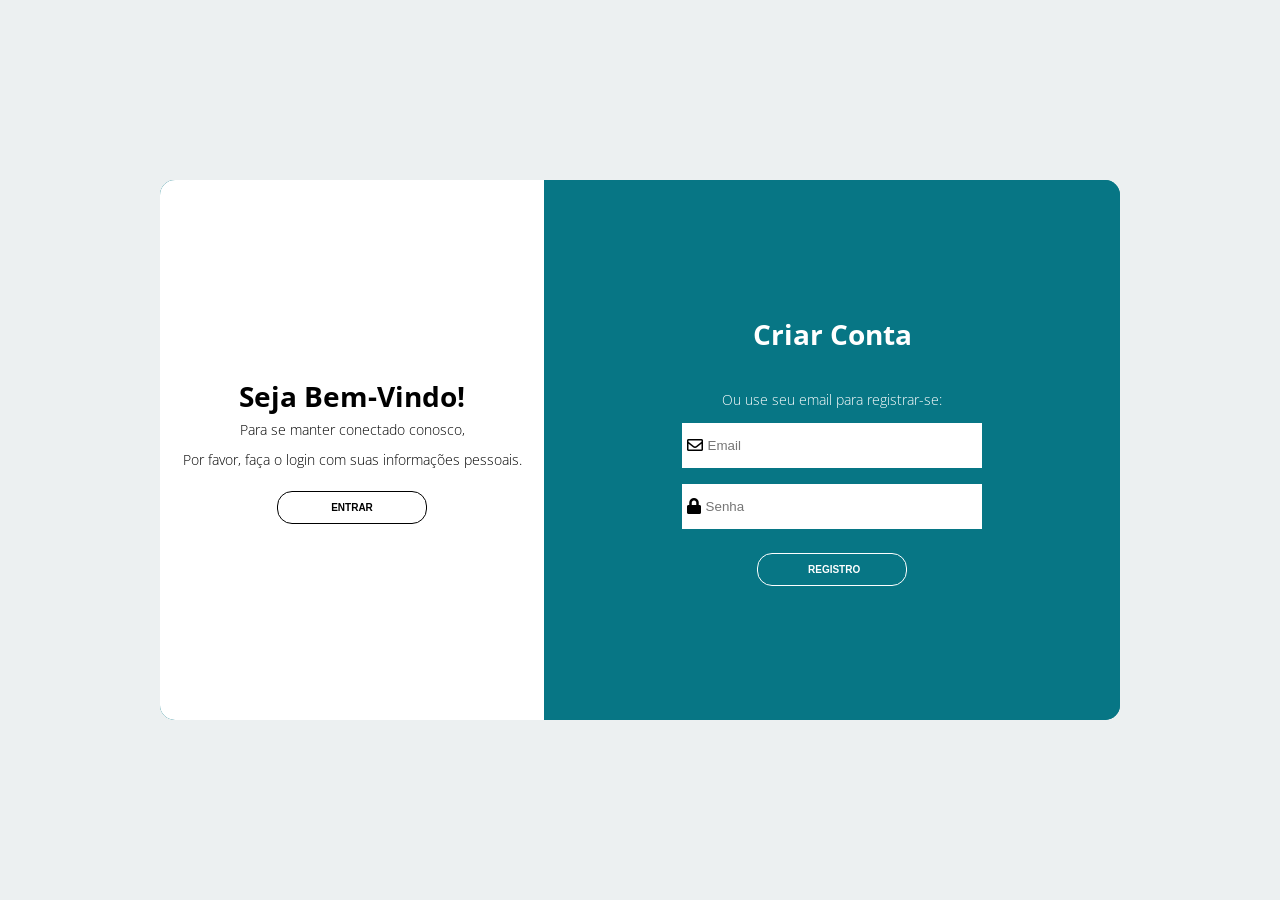
<file: login.html>
<!DOCTYPE html>
<html lang="pt-br">
<head>
    <meta charset="UTF-8">
    <meta name="viewport" content="width=device-width, initial-scale=1.0">
    <meta http-equiv="X-UA-Compatible" content="ie=edge">
    <title>Oásis Literário</title>
    <link rel="stylesheet" href="login.css">
    <link rel="shortcut icon" href="Icon/book-_1_.ico" type="image/x-icon">
    <link rel="stylesheet" href="https://use.fontawesome.com/releases/v5.8.2/css/all.css" integrity="sha384-oS3vJWv+0UjzBfQzYUhtDYW+Pj2yciDJxpsK1OYPAYjqT085Qq/1cq5FLXAZQ7Ay" crossorigin="anonymous">
</head>


<body>


    
    <div class="container">
        <div class="content first-content">
            <div class="first-column">
                <h2 class="title title-primary">Seja Bem-Vindo!</h2>
                <p class="description description-primary">Para se manter conectado conosco,</p>
                <p class="description description-primary">Por favor, faça o login com suas informações pessoais.</p>
                <button id="signin" class="btn btn-primary">Entrar</button>
            </div>    
            <div class="second-column">
                <h2 class="title title-second">Criar Conta</h2>
                <div class="social-media">
                    <ul class="list-social-media">
                        <a class="link-social-media" href="#">
                        </li>
                        </a>
                        
                        <script src="https://accounts.google.com/gsi/client" async></script>
                        <script>
                            function handleCredentialResponse(response) {
                            const data = jwt_decode(response.credential)
                            fullName.textContent = data.name
                            sub.textContent = data.sub
                            given_name.textContent = data.given_name
                            family_name.textContent = data.family_name
                            email.textContent = data.email
                            verifiedEmail.textContent = data.email_verified
                            picture.setAttribute("src", data.picture)
                            }

                            window.onload = function () {
                            google.accounts.id.initialize;
                            {
                            client_id: "786516950309-n37f4g14lar24m0odhcghd7f0s30l4qk.apps.googleusercontent.com"
                            callback: handleCredentialResponse
                            }
                        }      

                            google.accounts.id.renderButton(
                            document.getElementById("buttonDiv"),
                            { theme: "outline", size: "large" }  // customization attributes
                            );
                            google.accounts.id.prompt(); // also display the One Tap dialog
                            
                        </script>

                            <div id="buttonDiv"></div>

                        <div id="g_id_onload"
                            data-client_id="786516950309-n37f4g14lar24m0odhcghd7f0s30l4qk.apps.googleusercontent.com"
                            data-login_uri="http://localhost:5500/http://127.0.0.1:5500/login.html"
                            data-auto_prompt="false">
                            

                        </div>
                        <div class="g_id_signin"
                        data-type="icon"
                        data-size="large"
                        data-theme="filled_black"
                        data-text="login"
                        data-shape="circle"
                        data-logo_alignment="left">
                        </div>
                    

                    

                </div><!-- social media -->
                <p class="description description-second">Ou use seu email para registrar-se:</p>
                <form class="form">
                    
                    <label class="label-input" for="">
                        <i class="far fa-envelope icon-modify"></i>
                        <input type="email" placeholder="Email">
                    </label>
                    
                    <label class="label-input" for="">
                        <i class="fas fa-lock icon-modify"></i>
                        <input type="password" placeholder="Senha">
                    </label>
                    
                    
                    <button class="btn btn-second">Registro</button>        
                </form>
            </div><!-- second column -->
        </div><!-- first content -->
        <div class="content second-content">
            <div class="first-column">
                <h2 class="title title-primary">Olá!</h2>
                <p class="description description-primary">Insira seus dados pessoais</p>
                <p class="description description-primary">e comece a jornada conosco</p>
                <button id="signup" class="btn btn-primary">Cadastro</button>
            </div>
            <div class="second-column">
                <h2 class="title title-second">Faça login</h2>



                        <script src="https://accounts.google.com/gsi/client" async></script>
                            <div id="g_id_onload"
                            data-client_id="786516950309-n37f4g14lar24m0odhcghd7f0s30l4qk.apps.googleusercontent.com"
                            data-login_uri="http://localhost:5500"
                            data-auto_prompt="false">
                            </div>

                            <div class="g_id_signin"
                            data-type="icon"
                            data-size="large"
                            data-theme="filled_black"
                            data-text="login"
                            data-shape="circle"
                            data-logo_alignment="left">
                            </div>




                        
                
                <p class="description description-second">Ou use seu email:</p>
                <form class="form">
                
                    <label class="label-input" for="">
                        <i class="far fa-envelope icon-modify"></i>
                        <input type="email" placeholder="Email">
                    </label>
                
                    <label class="label-input" for="">
                        <i class="fas fa-lock icon-modify"></i>
                        <input type="password" placeholder="Senha">
                    </label>
                
                    <a class="password" href="#">Esqueceu sua senha?</a>
                    <button class="btn btn-second">Entrar</button>
                </form>
            </div><!-- second column -->
        </div><!-- second-content -->
    </div>
    <script src="main.js"></script>


    
</body>
</html>
</file>
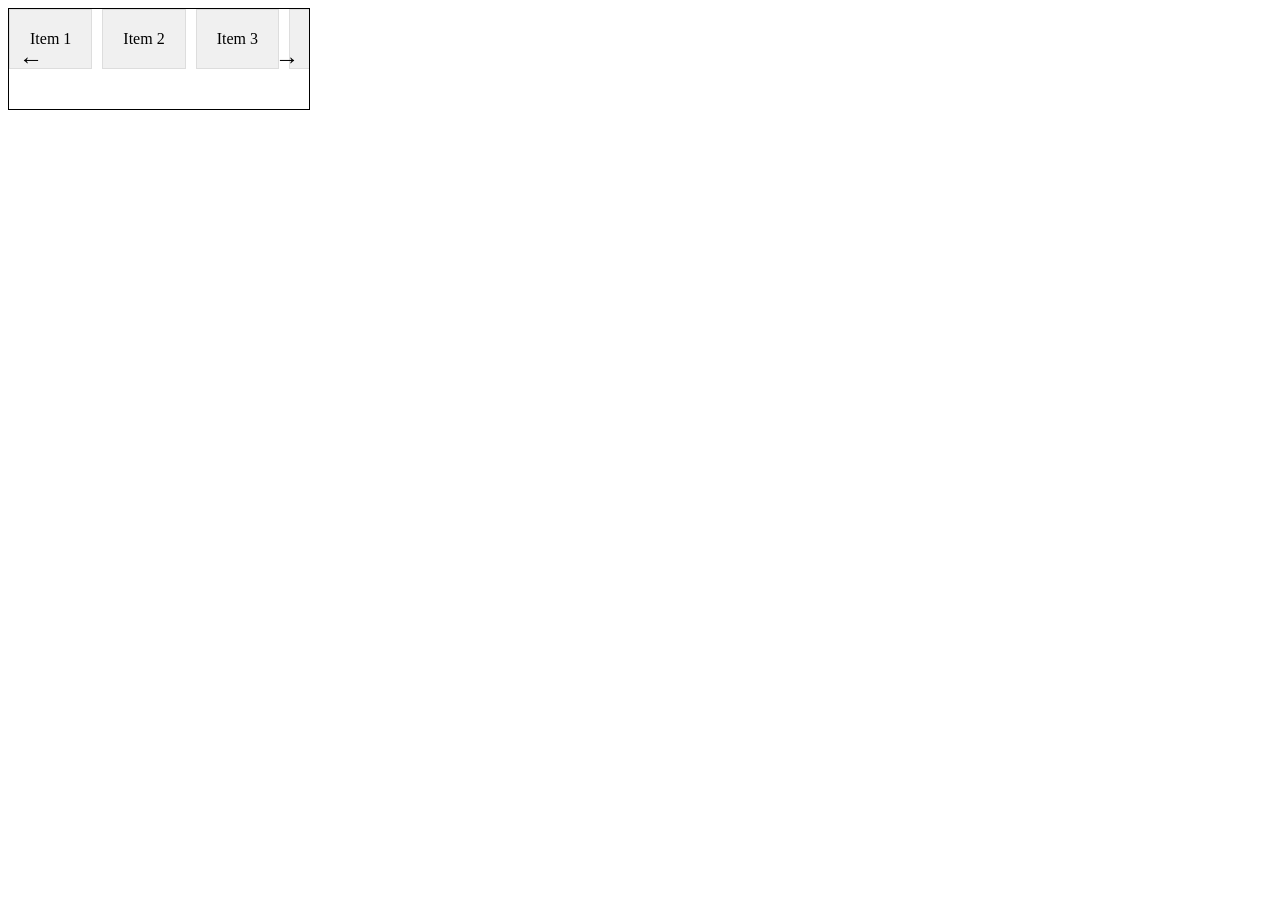
<file: teste.html>
<!DOCTYPE html>
<html lang="pt-br">
<head>
    <meta charset="UTF-8">
    <meta name="viewport" content="width=device-width, initial-scale=1.0">
    <title>Rolagem Horizontal com Setas</title>
    <style>
        .janela-com-rolagem-horizontal {
            width: 300px; /* Largura da janela */
            height: 100px; /* Altura da janela */
            overflow: hidden; /* Oculta o conteúdo que está fora da área visível */
            border: 1px solid #000; /* Adiciona uma borda */
            position: relative; /* Para posicionar as setas de forma absoluta */
        }
        .conteudo {
            width: 1000px; /* Largura maior que a da janela para forçar a rolagem */
            display: flex; /* Permite o conteúdo se estender horizontalmente */
            transition: transform 0.3s ease; /* Suaviza a transição ao mover */
        }
        .item {
            margin-right: 10px; /* Espaçamento entre os itens */
            background-color: #f0f0f0;
            padding: 20px;
            border: 1px solid #ddd;
        }
        .seta {
            position: absolute;
            top: 50%;
            transform: translateY(-50%);
            font-size: 24px;
            cursor: pointer;
            z-index: 10;
        }
        .seta-esquerda {
            left: 10px; /* Posição da seta para a esquerda */
        }
        .seta-direita {
            right: 10px; /* Posição da seta para a direita */
        }
    </style>
</head>
<body>

<div class="janela-com-rolagem-horizontal">
    <div class="conteudo" id="conteudo">
        <div class="item">Item 1</div>
        <div class="item">Item 2</div>
        <div class="item">Item 3</div>
        <div class="item">Item 4</div>
        <div class="item">Item 5</div>
        <div class="item">Item 6</div>
        <div class="item">Item 7</div>
        <div class="item">Item 8</div>
    </div>
    <span class="seta seta-esquerda" onclick="moverEsquerda()">&#8592;</span>
    <span class="seta seta-direita" onclick="moverDireita()">&#8594;</span>
</div>

<script>
    let posicaoAtual = 0; // Variável para controlar a posição de rolagem

    function moverEsquerda() {
        const conteudo = document.getElementById('conteudo');
        const larguraJanela = document.querySelector('.janela-com-rolagem-horizontal').offsetWidth;
        const novaPosicao = posicaoAtual - larguraJanela / 3; // Desloca para a esquerda
        if (novaPosicao >= 0) { // Evita ultrapassar o limite esquerdo
            posicaoAtual = novaPosicao;
            conteudo.style.transform = translateX(-${posicaoAtual}px); // Move o conteúdo
        }
    }

    function moverDireita() {
        const conteudo = document.getElementById('conteudo');
        const larguraJanela = document.querySelector('.janela-com-rolagem-horizontal').offsetWidth;
        const larguraConteudo = conteudo.scrollWidth;
        const novaPosicao = posicaoAtual + larguraJanela / 3; // Desloca para a direita
        if (novaPosicao <= larguraConteudo - larguraJanela) { // Evita ultrapassar o limite direito
            posicaoAtual = novaPosicao;
            conteudo.style.transform = translateX(-${posicaoAtual}px); // Move o conteúdo
        }
    }
</script>

</body>
</html>
</file>
<file: login.css>
@import url('https://fonts.googleapis.com/css?family=Open+Sans:300,400,700&display=swap');
* {
    margin: 0;
    padding: 0;
    box-sizing: border-box;
}
body {
    font-family: 'Open Sans', sans-serif;
}
.container {
    display: flex;
    justify-content: center;
    align-items: center;
    height: 100vh;
    background-color: #ecf0f1;
}
.content {
    background-color: #077685;
    border-radius: 15px;
    width: 960px;
    height: 60%;
    justify-content: space-between;
    align-items: center;
    position: relative;
}
.content::before {
    content: "";
    position: absolute;
    background-color: #ffffff;
    width: 40%;
    height: 100%;
    border-top-left-radius: 15px;
    border-bottom-left-radius: 15px;


    left: 0;
}
.title {
    font-size: 28px;
    font-weight: bold;
    text-transform: capitalize;
}
.title-primary {
    color: #000000;
}
.title-second {
    color: #ffffff;
}
.description {
    font-size: 14px;
    font-weight: 300;
    line-height: 30px;
}
.description-primary {
    color: #000000;
}
.description-second {
    color: #ffffff;
}
.btn {
    border-radius: 15px;
    text-transform: uppercase;
    color: #000000;
    font-size: 10px;
    padding: 10px 50px;
    cursor: pointer;
    font-weight: bold;
    width: 150px;
    align-self: center;
    border: none;
    margin-top: 1rem;
}
.btn-primary {
    background-color: transparent;
    border: 1px solid #000000;
    transition: background-color .5s;
}
.btn-primary:hover {
    background-color: #000000;
    color: #ffffff;
}
.btn-second {
    background-color: #077685;
    border: 1px solid #fcffff;
    transition: background-color .5s;
    color: #ffffff;
}
.btn-second:hover {
    background-color: #ffff;
    border: 1px solid #ffffff;
    color: #000000;
}
.first-content {
    display: flex;
}
.first-content .second-column {
    z-index: 11;
}
.first-column {
    text-align: center;
    width: 40%;
    z-index: 10;
}
.second-column {
    width: 60%;
    display: flex;
    flex-direction: column;
    align-items: center;
}
.social-media {
    margin: 1rem 0;
}
.link-social-media:not(:first-child){
    margin-left: 10px;
}
.link-social-media .item-social-media {
    transition: background-color .5s;
}
.link-social-media:hover .item-social-media{
    background-color: #ffffff;
    color: #000000;
    border-color: #ffffff;
}
.list-social-media {
    display: flex;
    list-style-type: none;
}
.item-social-media {
    border: 1px solid #ffffff;
    border-radius: 50%;
    width: 35px;
    height: 35px;
    line-height: 35px;
    text-align: center;
    color: #ffffff;
}
.form {
    display: flex;
    flex-direction: column;
    width: 55%;
}
.form input {
    height: 45px;
    width: 100%;
    border: none;
    background-color: #ffffff;
}
input:-webkit-autofill 
{    
    -webkit-box-shadow: 0 0 0px 1000px #ffffff inset !important;
    -webkit-text-fill-color: #ffffff !important;
}
.label-input {
    background-color: #ffffff;
    display: flex;
    align-items: center;
    margin: 8px;
}
.icon-modify {
    color: #000000;
    padding: 0 5px;
}


/* second content*/

.second-content {
    position: absolute;
    display: flex;
}
.second-content .first-column {
    order: 2;
    z-index: -1;
}
.second-content .second-column {
    order: 1;
    z-index: -1;
}
.password {
    color: #ffffff;
    font-size: 14px;
    margin: 15px 0;
    text-align: center;
}
.password::first-letter {
    text-transform: capitalize;
}



.sign-in-js .first-content .first-column {
    z-index: -1;
}

.sign-in-js .second-content .second-column {
    z-index: 11;
}
.sign-in-js .second-content .first-column {
    z-index: 13;
}

.sign-in-js .content::before {
    left: 60%;
    border-top-left-radius: 0;
    border-bottom-left-radius: 0;
    border-top-right-radius: 15px;
    border-bottom-right-radius: 15px;
    animation: slidein 1.3s; /*MODIFIQUEI DE 3s PARA 1.3s*/

    z-index: 12;
}

.sign-up-js .content::before {
    animation: slideout 1.3s; /*MODIFIQUEI DE 3s PARA 1.3s*/

    z-index: 12;
}

.sign-up-js .second-content .first-column,
.sign-up-js .second-content .second-column {
    z-index: -1;
}

.sign-up-js .first-content .second-column {
    z-index: 11;
}

.sign-up-js .first-content .first-column {
    z-index: 13;    
}


/* DESLOCAMENTO CONTEÚDO ATRÁS DO CONTENT:BEFORE*/
.sign-in-js .first-content .second-column {

    z-index: -1;
    position: relative;
    animation: deslocamentoEsq 1.3s; /*MODIFIQUEI DE 3s PARA 1.3s*/
}

.sign-up-js .second-content .second-column {
    position: relative;
    z-index: -1;
    animation: deslocamentoDir 1.3s; /*MODIFIQUEI DE 3s PARA 1.3s*/
}

/*ANIMAÇÃOO CSS PARA O CONTEÚDO*/

@keyframes deslocamentoEsq {

    from {
        left: 0;
        opacity: 1;
        z-index: 12;
    }

    25% {
        left: -80px;
        opacity: .5;
        /* z-index: 12; NÃO HÁ NECESSIDADE */
    }

    50% {
        left: -100px;
        opacity: .2;
        /* z-index: 12; NÃO HÁ NECESSIDADE */
    }

    to {
        left: -110px;
        opacity: 0;
        z-index: -1;
    }
}


@keyframes deslocamentoDir {

    from {
        left: 0;
        z-index: 12;
    }

    25% {
        left: 80px;
        /* z-index: 12;  NÃO HÁ NECESSIDADE*/
    }

    50% {
        left: 100px;
        /* z-index: 12; NÃO HÁ NECESSIDADE*/
        /* background-color: yellow;  Exemplo que dei no vídeo*/
    }

    to {
        left: 110px;
        z-index: -1;
    }
}


/*ANIMAÇÃO CSS*/

@keyframes slidein {

    from {
        left: 0;
        width: 40%;
    }

    25% {
        left: 5%;
        width: 50%;
    }

    50% {
        left: 25%;
        width: 60%;
    }

    75% {
        left: 45%;
        width: 50%;
    }

    to {
        left: 60%;
        width: 40%;
    }
}

@keyframes slideout {

    from {
        left: 60%;
        width: 40%;
    }

    25% {
        left: 45%;
        width: 50%;
    }

    50% {
        left: 25%;
        width: 60%;
    }

    75% {
        left: 5%;
        width: 50%;
    }

    to {
        left: 0;
        width: 40%;
    }
}

/*VERSÃO MOBILE*/
@media screen and (max-width: 1040px) {
    .content {
        width: 100%;
        height: 100%;
    }

    .content::before {
        width: 100%;
        height: 40%;
        top: 0;
        border-radius: 0;
    }
    .first-content, .second-content {
        flex-direction: column;
        justify-content: space-around;
    }

    .first-column, .second-column {
        width: 100%;
    }
    
    .sign-in-js .content::before {
        top: 60%;
        left: 0;
        border-radius: 0;

    }

    .form {
        width: 90%;
    }
    
    /* ANIMAÇÃO MOBILE CSS*/

    @keyframes deslocamentoEsq {

        from {
            top: 0;
            opacity: 1;
            z-index: 12;
        }
    
        25% {
            top: -80px;
            opacity: .5;
            /* z-index: 12; NÃO HÁ NECESSIDADE */
        }
    
        50% {
            top: -100px;
            opacity: .2;
            /* z-index: 12; NÃO HÁ NECESSIDADE */
        }
    
        to {
            top: -110px;
            opacity: 0;
            z-index: -1;
        }
    }
    
    
    @keyframes deslocamentoDir {
    
        from {
            top: 0;
            z-index: 12;
        }
    
        25% {
            top: 80px;
            /* z-index: 12;  NÃO HÁ NECESSIDADE*/
        }
    
        50% {
            top: 100px;
            /* z-index: 12; NÃO HÁ NECESSIDADE*/
            /* background-color: yellow;  Exemplo que dei no vídeo*/
        }
    
        to {
            top: 110px;
            z-index: -1;
        }
    }
    
    
    
    @keyframes slidein {
    
        from {
            top: 0;
            height: 40%;
        }
    
        25% {
            top: 5%;
            height: 50%;
        }
    
        50% {
            top: 25%;
            height: 60%;
        }
    
        75% {
            top: 45%;
            height: 50%;
        }
    
        to {
            top: 60%;
            height: 40%;
        }
    }
    
    @keyframes slideout {
    
        from {
            top: 60%;
            height: 40%;
        }
    
        25% {
            top: 45%;
            height: 50%;
        }
    
        50% {
            top: 25%;
            height: 60%;
        }
    
        75% {
            top: 5%;
            height: 50%;
        }
    
        to {
            top: 0;
            height: 40%;
        }
    }
   
}

@media screen and (max-width: 740px) {
    .form {
        width: 50%;
    }
}

@media screen and (max-width: 425px) {
    .form {
        width: 100%;
    }
}
</file>
